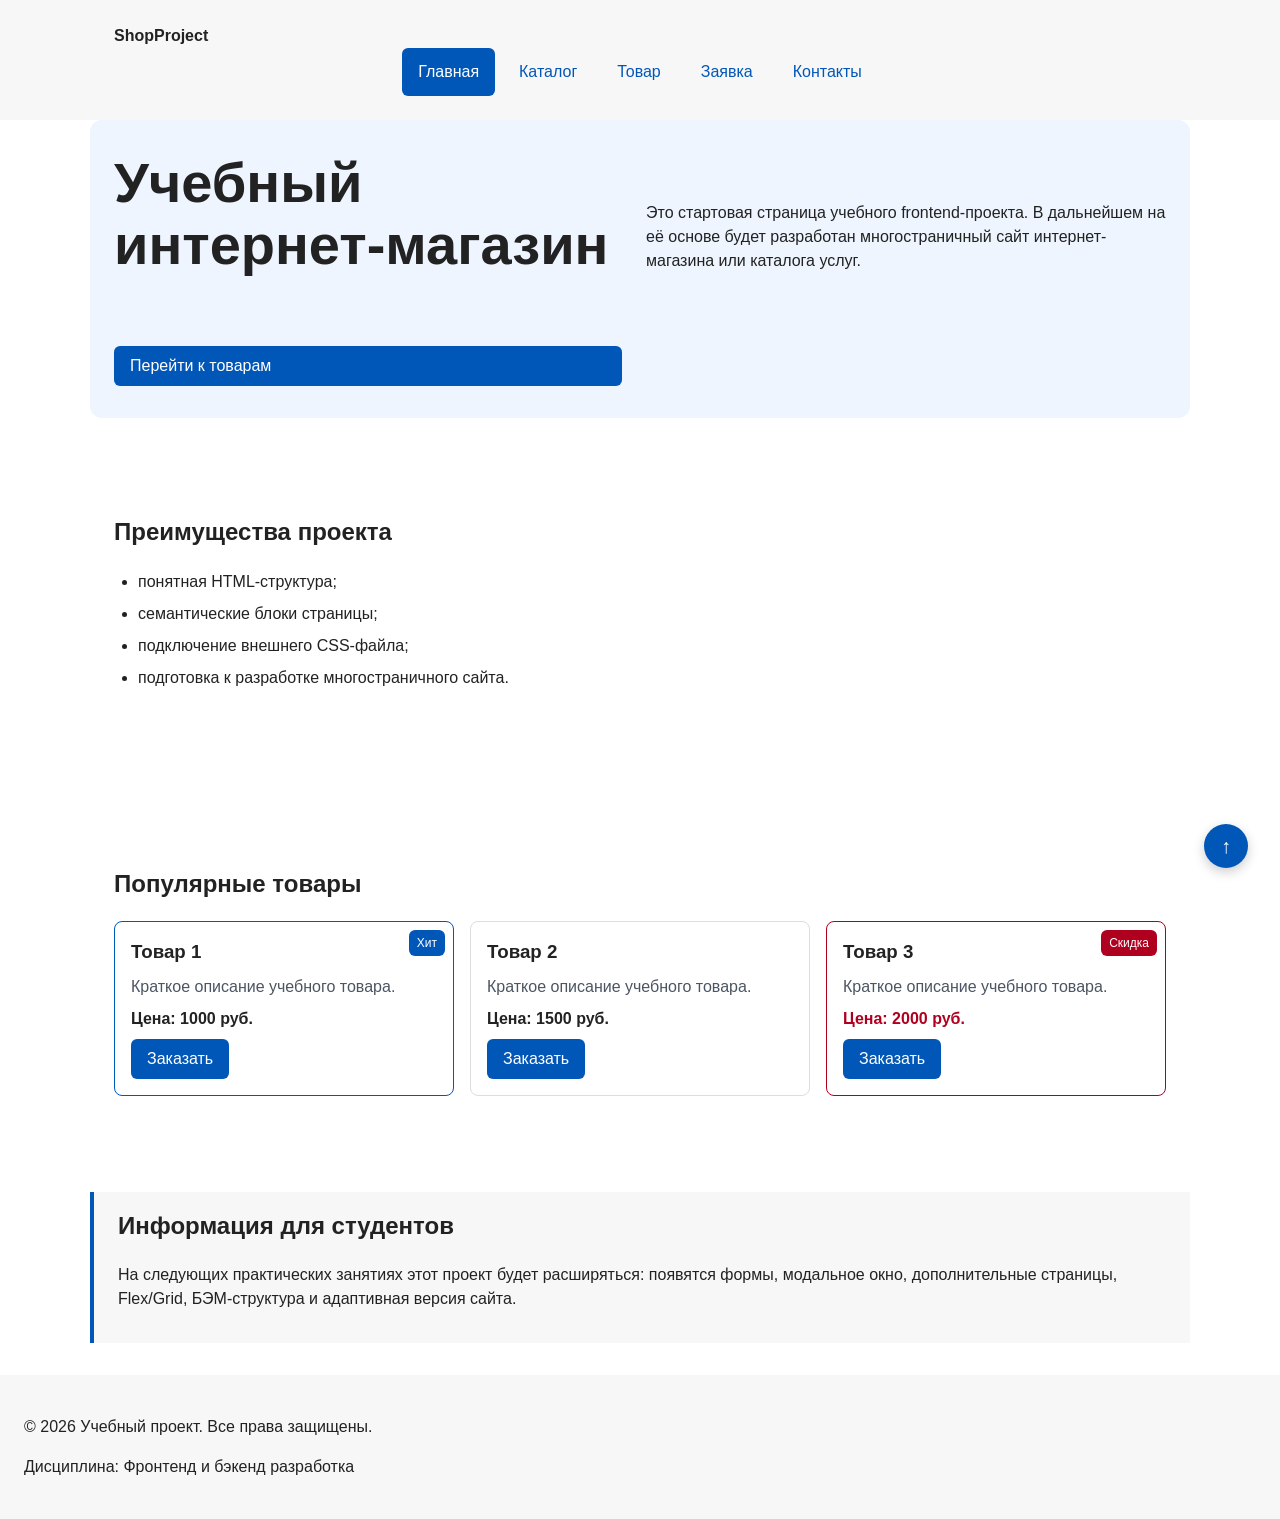
<file: index.html>
<!DOCTYPE html>
<html lang="ru">
<head>
  <meta charset="UTF-8">
  <meta name="viewport" content="width=device-width, initial-scale=1.0">
  <meta name="description" content="Учебный интернет-магазин: стартовая страница проекта.">
  <title>Главная – Учебный интернет-магазин</title>
  <link rel="stylesheet" href="css/style.css">
  <link rel="stylesheet" href="css/responsive.css">
  <script src="js/main.js" defer></script>
</head>
<body class="page-body">
  <a class="skip-link" href="#main">Перейти к основному содержимому</a>

  <header class="site-header">
    <div class="site-header__inner">
      <a class="site-header__logo" href="index.html">ShopProject</a>

      <nav class="site-nav" aria-label="Основная навигация">
        <ul class="site-nav__list">
          <li class="site-nav__item">
            <a class="site-nav__link site-nav__link--active" href="index.html" aria-current="page">Главная</a>
          </li>
          <li class="site-nav__item">
            <a class="site-nav__link" href="catalog.html">Каталог</a>
          </li>
          <li class="site-nav__item">
            <a class="site-nav__link" href="product.html">Товар</a>
          </li>
          <li class="site-nav__item">
            <a class="site-nav__link" href="order.html">Заявка</a>
          </li>
          <li class="site-nav__item">
            <a class="site-nav__link" href="contacts.html">Контакты</a>
          </li>
        </ul>
      </nav>
    </div>
  </header>

  <main id="main" class="page-main">

    <section class="hero">
      <h1 class="hero__title">Учебный интернет-магазин</h1>
      <p class="hero__text">
        Это стартовая страница учебного frontend-проекта.
        В дальнейшем на её основе будет разработан многостраничный сайт
        интернет-магазина или каталога услуг.
      </p>
      <a class="button button--primary" href="#popular">Перейти к товарам</a>
    </section>

    <section class="section" id="advantages">
      <h2 class="section__title">Преимущества проекта</h2>
      <ul class="advantages-list">
        <li class="advantages-list__item">понятная HTML-структура;</li>
        <li class="advantages-list__item">семантические блоки страницы;</li>
        <li class="advantages-list__item">подключение внешнего CSS-файла;</li>
        <li class="advantages-list__item">подготовка к разработке многостраничного сайта.</li>
      </ul>
    </section>

    <section class="section" id="popular">
      <h2 class="section__title">Популярные товары</h2>

      <div class="products-grid">

        <article class="product-card product-card--featured">
          <span class="product-card__badge">Хит</span>
          <h3 class="product-card__title">Товар 1</h3>
          <p class="product-card__description">Краткое описание учебного товара.</p>
          <p class="product-card__price">Цена: 1000 руб.</p>
          <button class="button button--primary product-card__button" type="button" data-product="Товар 1">
            Заказать
          </button>
        </article>

        <article class="product-card">
          <h3 class="product-card__title">Товар 2</h3>
          <p class="product-card__description">Краткое описание учебного товара.</p>
          <p class="product-card__price">Цена: 1500 руб.</p>
          <button class="button button--primary product-card__button" type="button" data-product="Товар 2">
            Заказать
          </button>
        </article>

        <article class="product-card product-card--discount">
          <span class="product-card__badge">Скидка</span>
          <h3 class="product-card__title">Товар 3</h3>
          <p class="product-card__description">Краткое описание учебного товара.</p>
          <p class="product-card__price">Цена: 2000 руб.</p>
          <button class="button button--primary product-card__button" type="button" data-product="Товар 3">
            Заказать
          </button>
        </article>

      </div>
    </section>

    <aside class="aside-info">
      <h2 class="aside-info__title">Информация для студентов</h2>
      <p>
        На следующих практических занятиях этот проект будет расширяться:
        появятся формы, модальное окно, дополнительные страницы, Flex/Grid,
        БЭМ-структура и адаптивная версия сайта.
      </p>
    </aside>

  </main>

  <footer class="site-footer" id="contacts">
    <p>&copy; 2026 Учебный проект. Все права защищены.</p>
    <p>Дисциплина: Фронтенд и бэкенд разработка</p>
  </footer>

  <dialog class="order-dialog" id="order-dialog" aria-labelledby="order-dialog-title">
    <h2 class="order-dialog__title" id="order-dialog-title">Оформление заявки</h2>

    <form class="order-form" id="order-form" action="#" method="post" novalidate>

      <input id="selected-product" name="selected-product" type="hidden">

      <div class="order-form__field">
        <label class="order-form__label" for="order-name">Имя</label>
        <input
          class="order-form__input"
          id="order-name"
          name="name"
          type="text"
          placeholder="Введите ваше имя"
          minlength="2"
          autocomplete="given-name"
          required
        >
      </div>

      <div class="order-form__field">
        <label class="order-form__label" for="order-email">E-mail</label>
        <input
          class="order-form__input"
          id="order-email"
          name="email"
          type="email"
          placeholder="example@mail.ru"
          autocomplete="email"
          required
        >
      </div>

      <div class="order-form__field">
        <label class="order-form__label" for="order-phone">Телефон</label>
        <input
          class="order-form__input"
          id="order-phone"
          name="phone"
          type="tel"
          inputmode="tel"
          placeholder="+7 (900) 000-00-00"
          pattern="^\+7 \(\d{3}\) \d{3}-\d{2}-\d{2}$"
          required
        >
        <small class="order-form__hint">Формат: +7 (900) 000-00-00</small>
      </div>

      <div class="order-form__field">
        <label class="order-form__label" for="order-date">Дата связи</label>
        <input class="order-form__input" id="order-date" name="date" type="date">
      </div>

      <div class="order-form__field">
        <label class="order-form__label" for="order-topic">Тема заявки</label>
        <select class="order-form__select" id="order-topic" name="topic" required>
          <option value="">Выберите тему</option>
          <option value="product">Заказ товара</option>
          <option value="consultation">Консультация</option>
          <option value="delivery">Доставка</option>
        </select>
      </div>

      <div class="order-form__field">
        <label class="order-form__label" for="order-comment">Комментарий</label>
        <textarea
          class="order-form__textarea"
          id="order-comment"
          name="comment"
          rows="4"
          placeholder="Укажите дополнительную информацию"
        ></textarea>
      </div>

      <div class="order-form__field order-form__field--checkbox">
        <label class="order-form__label order-form__label--checkbox">
          <input id="order-agreement" name="agreement" type="checkbox" required>
          Я согласен на обработку данных
        </label>
      </div>

      <div class="order-form__actions">
        <button type="button" id="close-order-dialog" class="btn-close" aria-label="Закрыть окно"></button>
        <button class="button button--primary" type="submit">Отправить заявку</button>
      </div>

    </form>
  </dialog>

  <p class="success-message" id="success-message" hidden>
    Форма успешно отправлена!
  </p>

  <a class="up-button" href="#" aria-label="Наверх">↑</a>

</body>
</html>
</file>
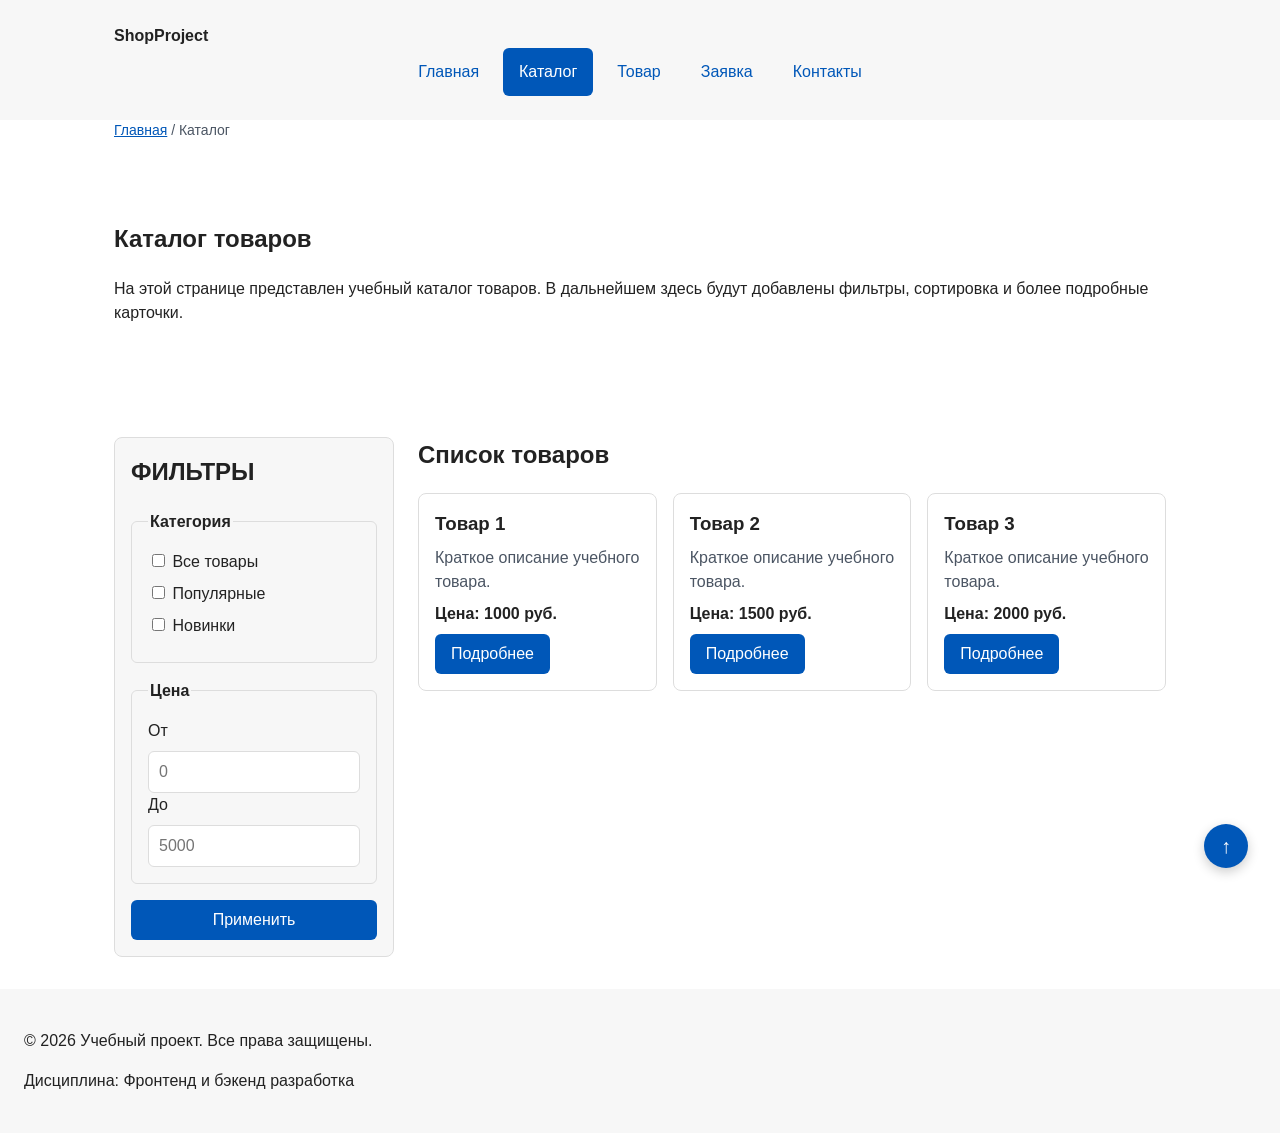
<file: catalog.html>
<!DOCTYPE html>
<html lang="ru">
<head>
  <meta charset="UTF-8">
  <meta name="viewport" content="width=device-width, initial-scale=1.0">
  <meta name="description" content="Каталог товаров учебного интернет-магазина.">
  <title>Каталог товаров – Учебный интернет-магазин</title>
  <link rel="stylesheet" href="css/style.css">
  <link rel="stylesheet" href="css/responsive.css">
  <script src="js/main.js" defer></script>
</head>
<body class="page-body">
  <a class="skip-link" href="#main">Перейти к основному содержимому</a>

  <header class="site-header">
    <div class="site-header__inner">
      <a class="site-header__logo" href="index.html">ShopProject</a>

      <nav class="site-nav" aria-label="Основная навигация">
        <ul class="site-nav__list">
          <li class="site-nav__item">
            <a class="site-nav__link" href="index.html">Главная</a>
          </li>
          <li class="site-nav__item">
            <a class="site-nav__link site-nav__link--active" href="catalog.html" aria-current="page">Каталог</a>
          </li>
          <li class="site-nav__item">
            <a class="site-nav__link" href="product.html">Товар</a>
          </li>
          <li class="site-nav__item">
            <a class="site-nav__link" href="order.html">Заявка</a>
          </li>
          <li class="site-nav__item">
            <a class="site-nav__link" href="contacts.html">Контакты</a>
          </li>
        </ul>
      </nav>
    </div>
  </header>

  <main id="main" class="page-main">

    <nav class="breadcrumbs" aria-label="Хлебные крошки">
      <a class="breadcrumbs__link" href="index.html">Главная</a>
      <span class="breadcrumbs__current">Каталог</span>
    </nav>

    <section class="section">
      <h1 class="section__title">Каталог товаров</h1>
      <p>
        На этой странице представлен учебный каталог товаров.
        В дальнейшем здесь будут добавлены фильтры, сортировка
        и более подробные карточки.
      </p>
    </section>

    <section class="catalog-layout">

      <aside class="catalog-filters">
        <h2 class="catalog-filters__title">ФИЛЬТРЫ</h2>

        <form class="filters-form" action="#" method="get">

          <fieldset class="filters-form__group">
            <legend class="filters-form__legend">Категория</legend>

            <label class="filters-form__label">
              <input type="checkbox" name="category" value="all">
              Все товары
            </label>

            <label class="filters-form__label">
              <input type="checkbox" name="category" value="popular">
              Популярные
            </label>

            <label class="filters-form__label">
              <input type="checkbox" name="category" value="new">
              Новинки
            </label>
          </fieldset>

          <fieldset class="filters-form__group">
            <legend class="filters-form__legend">Цена</legend>

            <label class="filters-form__label" for="price-from">От</label>
            <input class="filters-form__input" id="price-from" name="price-from" type="number" min="0" placeholder="0">

            <label class="filters-form__label" for="price-to">До</label>
            <input class="filters-form__input" id="price-to" name="price-to" type="number" min="0" placeholder="5000">
          </fieldset>

          <button class="button button--primary" type="submit">Применить</button>
        </form>
      </aside>

      <section class="catalog-products">
        <h2 class="catalog-products__title">Список товаров</h2>

        <div class="products-grid">

          <article class="product-card">
            <h3 class="product-card__title">Товар 1</h3>
            <p class="product-card__description">Краткое описание учебного товара.</p>
            <p class="product-card__price">Цена: 1000 руб.</p>
            <a class="button button--primary product-card__button" href="product.html">Подробнее</a>
          </article>

          <article class="product-card">
            <h3 class="product-card__title">Товар 2</h3>
            <p class="product-card__description">Краткое описание учебного товара.</p>
            <p class="product-card__price">Цена: 1500 руб.</p>
            <a class="button button--primary product-card__button" href="product.html">Подробнее</a>
          </article>

          <article class="product-card">
            <h3 class="product-card__title">Товар 3</h3>
            <p class="product-card__description">Краткое описание учебного товара.</p>
            <p class="product-card__price">Цена: 2000 руб.</p>
            <a class="button button--primary product-card__button" href="product.html">Подробнее</a>
          </article>

        </div>
      </section>

    </section>

  </main>

  <footer class="site-footer">
    <p>&copy; 2026 Учебный проект. Все права защищены.</p>
    <p>Дисциплина: Фронтенд и бэкенд разработка</p>
  </footer>

  <a class="up-button" href="#" aria-label="Наверх">↑</a>

</body>
</html>
</file>
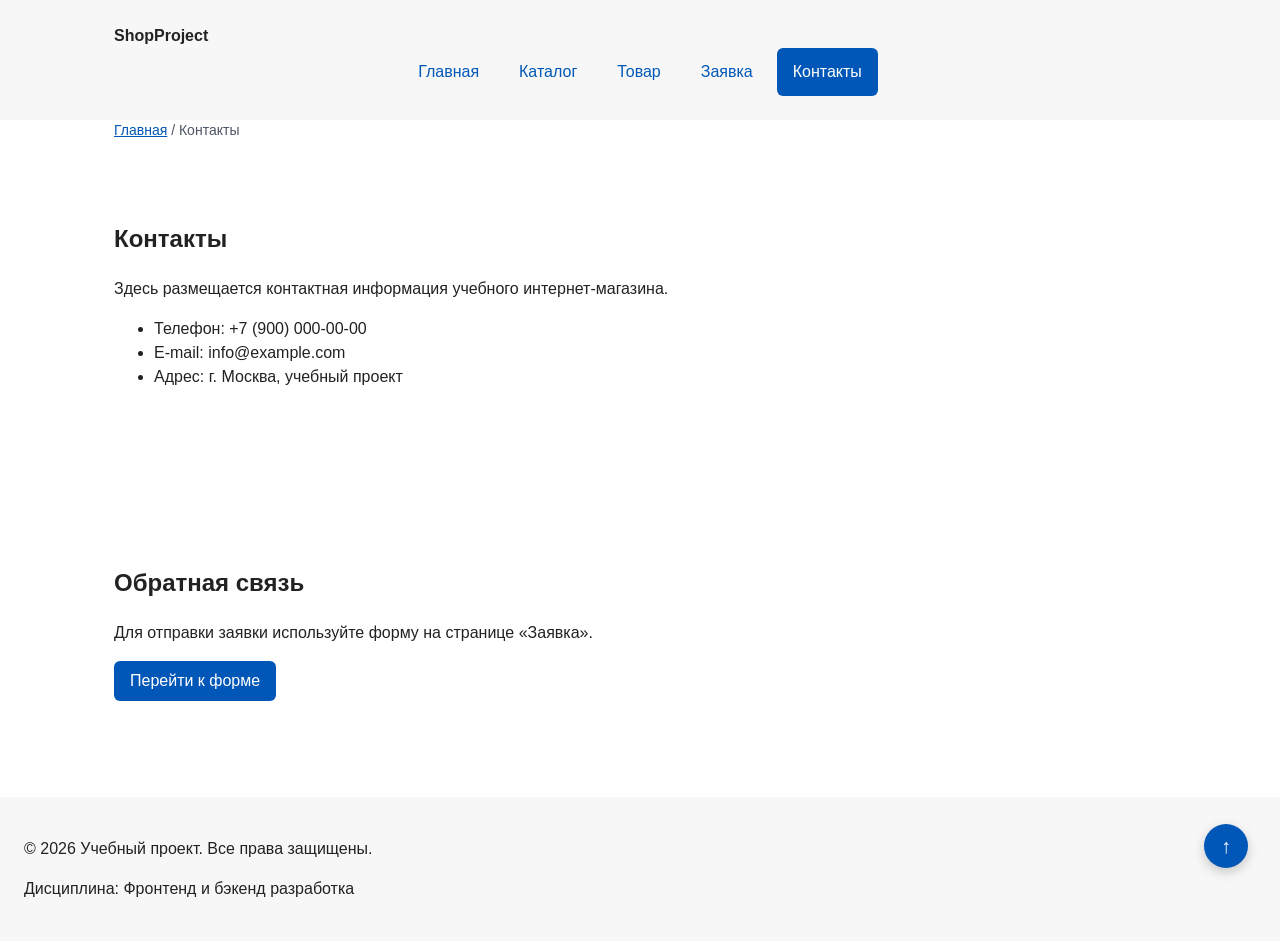
<file: contacts.html>
<!DOCTYPE html>
<html lang="ru">
<head>
  <meta charset="UTF-8">
  <meta name="viewport" content="width=device-width, initial-scale=1.0">
  <meta name="description" content="Контактная информация учебного интернет-магазина.">
  <title>Контакты – Учебный интернет-магазин</title>
  <link rel="stylesheet" href="css/style.css">
  <link rel="stylesheet" href="css/responsive.css">
  <script src="js/main.js" defer></script>
</head>
<body class="page-body">
  <a class="skip-link" href="#main">Перейти к основному содержимому</a>

  <header class="site-header">
    <div class="site-header__inner">
      <a class="site-header__logo" href="index.html">ShopProject</a>

      <nav class="site-nav" aria-label="Основная навигация">
        <ul class="site-nav__list">
          <li class="site-nav__item">
            <a class="site-nav__link" href="index.html">Главная</a>
          </li>
          <li class="site-nav__item">
            <a class="site-nav__link" href="catalog.html">Каталог</a>
          </li>
          <li class="site-nav__item">
            <a class="site-nav__link" href="product.html">Товар</a>
          </li>
          <li class="site-nav__item">
            <a class="site-nav__link" href="order.html">Заявка</a>
          </li>
          <li class="site-nav__item">
            <a class="site-nav__link site-nav__link--active" href="contacts.html" aria-current="page">Контакты</a>
          </li>
        </ul>
      </nav>
    </div>
  </header>

  <main id="main" class="page-main">

    <nav class="breadcrumbs" aria-label="Хлебные крошки">
      <a class="breadcrumbs__link" href="index.html">Главная</a>
      <span class="breadcrumbs__current">Контакты</span>
    </nav>

    <section class="section">
      <h1 class="section__title">Контакты</h1>
      <p>
        Здесь размещается контактная информация учебного интернет-магазина.
      </p>
      <ul class="contacts-list">
        <li class="contacts-list__item">Телефон: +7 (900) 000-00-00</li>
        <li class="contacts-list__item">E-mail: info@example.com</li>
        <li class="contacts-list__item">Адрес: г. Москва, учебный проект</li>
      </ul>
    </section>

    <section class="section" id="feedback">
      <h2 class="section__title">Обратная связь</h2>
      <p>
        Для отправки заявки используйте форму на странице «Заявка».
      </p>
      <a class="button button--primary" href="order.html">Перейти к форме</a>
    </section>

  </main>

  <footer class="site-footer">
    <p>&copy; 2026 Учебный проект. Все права защищены.</p>
    <p>Дисциплина: Фронтенд и бэкенд разработка</p>
  </footer>

  <a class="up-button" href="#" aria-label="Наверх">↑</a>

</body>
</html>
</file>
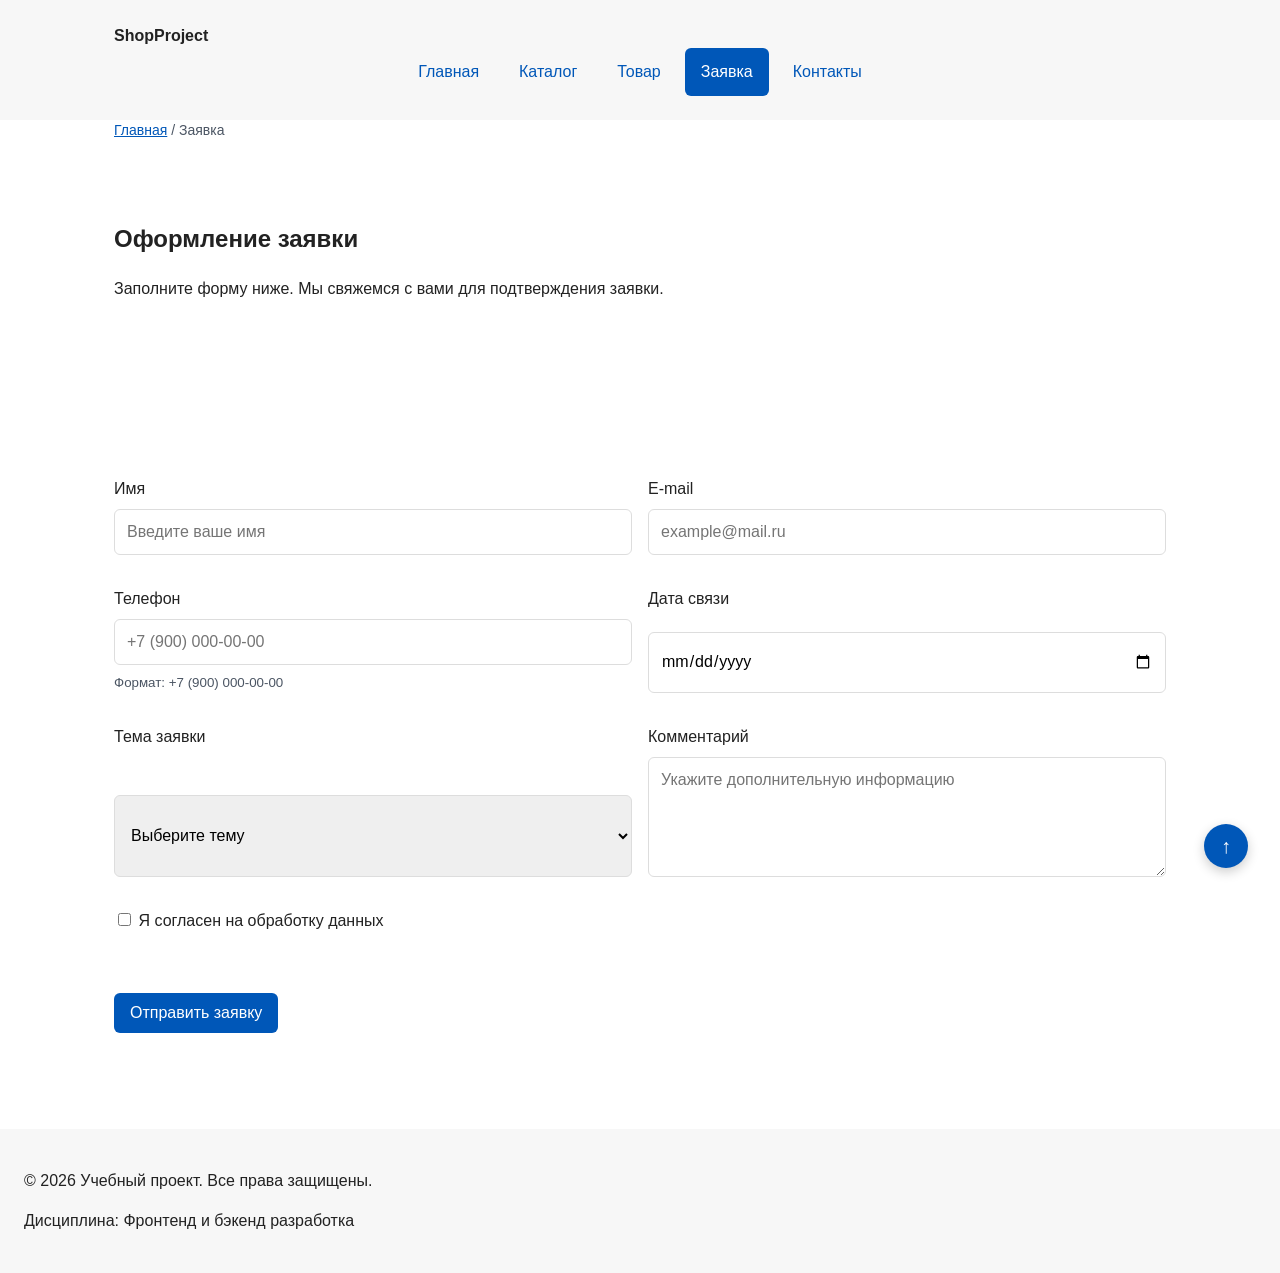
<file: order.html>
<!DOCTYPE html>
<html lang="ru">
<head>
  <meta charset="UTF-8">
  <meta name="viewport" content="width=device-width, initial-scale=1.0">
  <meta name="description" content="Оформление заявки в учебном интернет-магазине.">
  <title>Заявка – Учебный интернет-магазин</title>
  <link rel="stylesheet" href="css/style.css">
  <link rel="stylesheet" href="css/responsive.css">
  <script src="js/main.js" defer></script>
</head>
<body class="page-body">
  <a class="skip-link" href="#main">Перейти к основному содержимому</a>

  <header class="site-header">
    <div class="site-header__inner">
      <a class="site-header__logo" href="index.html">ShopProject</a>

      <nav class="site-nav" aria-label="Основная навигация">
        <ul class="site-nav__list">
          <li class="site-nav__item">
            <a class="site-nav__link" href="index.html">Главная</a>
          </li>
          <li class="site-nav__item">
            <a class="site-nav__link" href="catalog.html">Каталог</a>
          </li>
          <li class="site-nav__item">
            <a class="site-nav__link" href="product.html">Товар</a>
          </li>
          <li class="site-nav__item">
            <a class="site-nav__link site-nav__link--active" href="order.html" aria-current="page">Заявка</a>
          </li>
          <li class="site-nav__item">
            <a class="site-nav__link" href="contacts.html">Контакты</a>
          </li>
        </ul>
      </nav>
    </div>
  </header>

  <main id="main" class="page-main">

    <nav class="breadcrumbs" aria-label="Хлебные крошки">
      <a class="breadcrumbs__link" href="index.html">Главная</a>
      <span class="breadcrumbs__current">Заявка</span>
    </nav>

    <section class="section">
      <h1 class="section__title">Оформление заявки</h1>
      <p>
        Заполните форму ниже. Мы свяжемся с вами для подтверждения заявки.
      </p>
    </section>

    <section class="section">

      <form class="order-form" id="order-form" action="#" method="post" novalidate>

        <input id="selected-product" name="selected-product" type="hidden">

        <div class="order-form__field">
          <label class="order-form__label" for="order-name">Имя</label>
          <input
            class="order-form__input"
            id="order-name"
            name="name"
            type="text"
            placeholder="Введите ваше имя"
            minlength="2"
            autocomplete="given-name"
            required
          >
        </div>

        <div class="order-form__field">
          <label class="order-form__label" for="order-email">E-mail</label>
          <input
            class="order-form__input"
            id="order-email"
            name="email"
            type="email"
            placeholder="example@mail.ru"
            autocomplete="email"
            required
          >
        </div>

        <div class="order-form__field">
          <label class="order-form__label" for="order-phone">Телефон</label>
          <input
            class="order-form__input"
            id="order-phone"
            name="phone"
            type="tel"
            inputmode="tel"
            placeholder="+7 (900) 000-00-00"
            pattern="^\+7 \(\d{3}\) \d{3}-\d{2}-\d{2}$"
            required
          >
          <small class="order-form__hint">Формат: +7 (900) 000-00-00</small>
        </div>

        <div class="order-form__field">
          <label class="order-form__label" for="order-date">Дата связи</label>
          <input class="order-form__input" id="order-date" name="date" type="date">
        </div>

        <div class="order-form__field">
          <label class="order-form__label" for="order-topic">Тема заявки</label>
          <select class="order-form__select" id="order-topic" name="topic" required>
            <option value="">Выберите тему</option>
            <option value="product">Заказ товара</option>
            <option value="consultation">Консультация</option>
            <option value="delivery">Доставка</option>
          </select>
        </div>

        <div class="order-form__field">
          <label class="order-form__label" for="order-comment">Комментарий</label>
          <textarea
            class="order-form__textarea"
            id="order-comment"
            name="comment"
            rows="4"
            placeholder="Укажите дополнительную информацию"
          ></textarea>
        </div>

        <div class="order-form__field order-form__field--checkbox">
          <label class="order-form__label order-form__label--checkbox">
            <input id="order-agreement" name="agreement" type="checkbox" required>
            Я согласен на обработку данных
          </label>
        </div>

        <div class="order-form__actions">
          <button class="button button--primary" type="submit">Отправить заявку</button>
        </div>

      </form>

      <p class="success-message" id="success-message" hidden>
        Форма успешно отправлена!
      </p>

    </section>

  </main>

  <footer class="site-footer">
    <p>&copy; 2026 Учебный проект. Все права защищены.</p>
    <p>Дисциплина: Фронтенд и бэкенд разработка</p>
  </footer>

  <a class="up-button" href="#" aria-label="Наверх">↑</a>

</body>
</html>
</file>
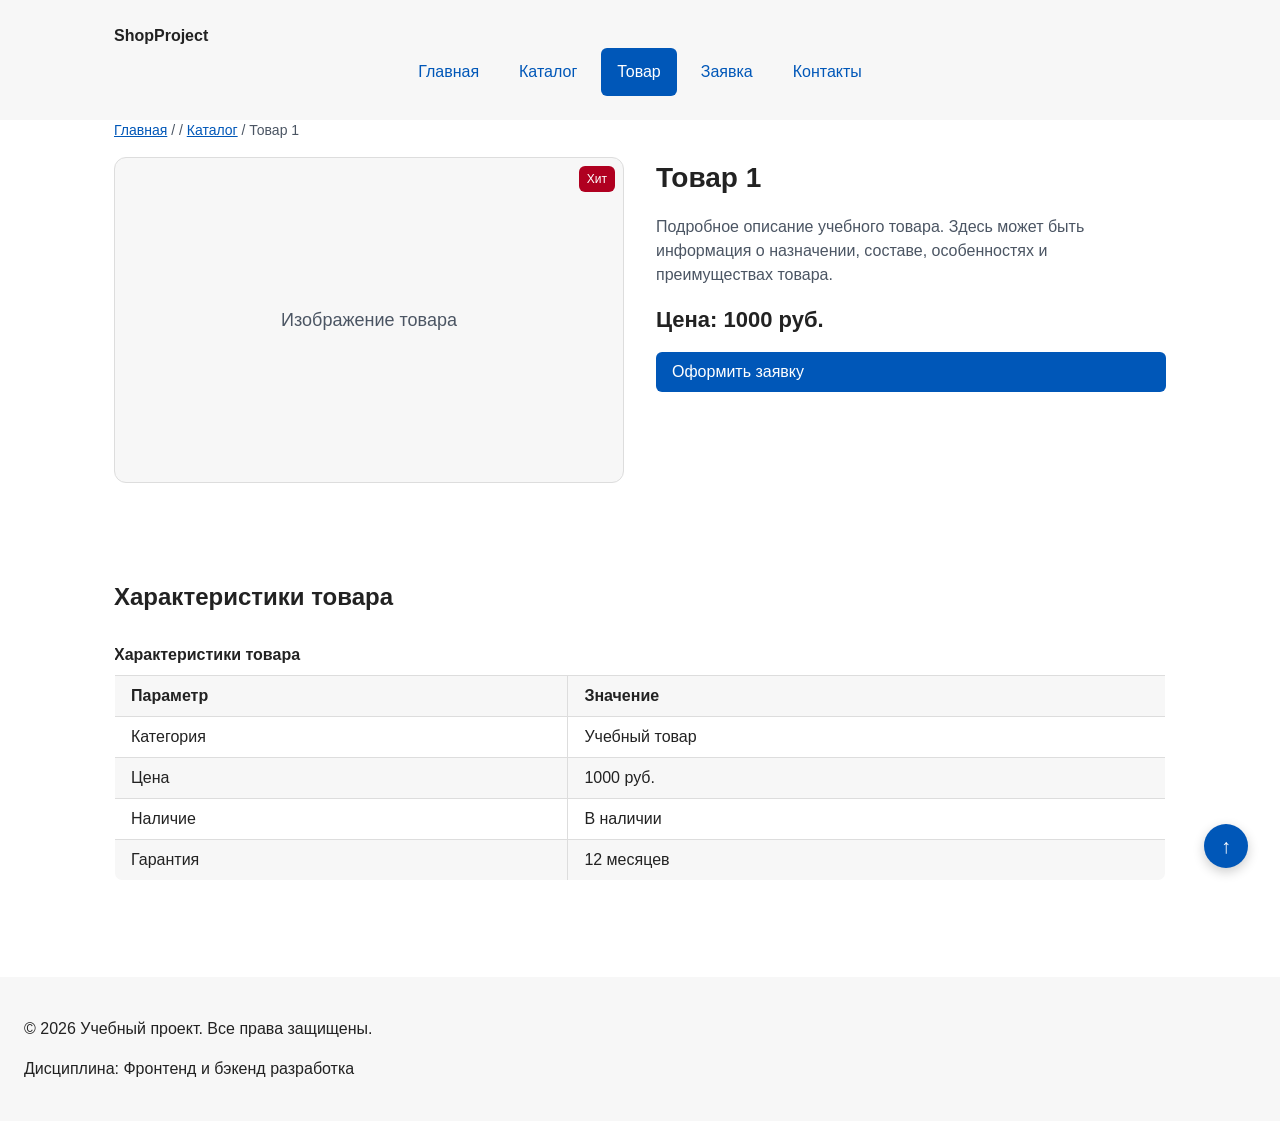
<file: product.html>
<!DOCTYPE html>
<html lang="ru">
<head>
  <meta charset="UTF-8">
  <meta name="viewport" content="width=device-width, initial-scale=1.0">
  <meta name="description" content="Карточка товара учебного интернет-магазина.">
  <title>Товар – Учебный интернет-магазин</title>
  <link rel="stylesheet" href="css/style.css">
  <link rel="stylesheet" href="css/responsive.css">
  <script src="js/main.js" defer></script>
</head>
<body class="page-body">
  <a class="skip-link" href="#main">Перейти к основному содержимому</a>

  <header class="site-header">
    <div class="site-header__inner">
      <a class="site-header__logo" href="index.html">ShopProject</a>

      <nav class="site-nav" aria-label="Основная навигация">
        <ul class="site-nav__list">
          <li class="site-nav__item">
            <a class="site-nav__link" href="index.html">Главная</a>
          </li>
          <li class="site-nav__item">
            <a class="site-nav__link" href="catalog.html">Каталог</a>
          </li>
          <li class="site-nav__item">
            <a class="site-nav__link site-nav__link--active" href="product.html" aria-current="page">Товар</a>
          </li>
          <li class="site-nav__item">
            <a class="site-nav__link" href="order.html">Заявка</a>
          </li>
          <li class="site-nav__item">
            <a class="site-nav__link" href="contacts.html">Контакты</a>
          </li>
        </ul>
      </nav>
    </div>
  </header>

  <main id="main" class="page-main">

    <nav class="breadcrumbs" aria-label="Хлебные крошки">
      <a class="breadcrumbs__link" href="index.html">Главная</a>
      <span class="breadcrumbs__current"> / </span>
      <a class="breadcrumbs__link" href="catalog.html">Каталог</a>
      <span class="breadcrumbs__current">Товар 1</span>
    </nav>

    <section class="product-detail">

      <div class="product-detail__image">
        <span class="product-card__badge">Хит</span>
        <div class="product-detail__placeholder">Изображение товара</div>
      </div>

      <div class="product-detail__info">
        <h1 class="product-detail__title">Товар 1</h1>
        <p class="product-detail__description">
          Подробное описание учебного товара. Здесь может быть информация
          о назначении, составе, особенностях и преимуществах товара.
        </p>
        <p class="product-detail__price">Цена: 1000 руб.</p>

        <a class="button button--primary" href="order.html">Оформить заявку</a>
      </div>

    </section>

    <section class="section">
      <h2 class="section__title">Характеристики товара</h2>

      <table class="product-table">
        <caption>Характеристики товара</caption>
        <thead>
          <tr>
            <th>Параметр</th>
            <th>Значение</th>
          </tr>
        </thead>
        <tbody>
          <tr>
            <td>Категория</td>
            <td>Учебный товар</td>
          </tr>
          <tr>
            <td>Цена</td>
            <td>1000 руб.</td>
          </tr>
          <tr>
            <td>Наличие</td>
            <td>В наличии</td>
          </tr>
          <tr>
            <td>Гарантия</td>
            <td>12 месяцев</td>
          </tr>
        </tbody>
      </table>
    </section>

  </main>

  <footer class="site-footer">
    <p>&copy; 2026 Учебный проект. Все права защищены.</p>
    <p>Дисциплина: Фронтенд и бэкенд разработка</p>
  </footer>

  <a class="up-button" href="#" aria-label="Наверх">↑</a>

</body>
</html>
</file>
<file: css/style.css>
/* ===================================
   1. Переменные проекта
   =================================== */

:root {
  /* Основные цвета проекта */
  --color-bg: #ffffff;
  --color-text: #222222;
  --color-muted: #4b5563;
  --color-primary: #0057b8;
  --color-primary-dark: #003f86;
  --color-border: #dddddd;
  --color-surface: #f7f7f7;
  --color-surface-accent: #eef5ff;
  --color-danger: #b00020;
  --color-success: #168a2f;
  --color-success-bg: #eefaf0;
  --color-white: #ffffff;

  /* Отступы */
  --space-xs: 4px;
  --space-sm: 8px;
  --space-md: 16px;
  --space-lg: 24px;
  --space-xl: 32px;

  /* Скругления */
  --radius-sm: 6px;
  --radius-md: 8px;
  --radius-lg: 12px;

  /* Размеры */
  --container-width: 1100px;
}

/* ===================================
   2. Базовые стили
   =================================== */

* {
  box-sizing: border-box;
}

body {
  margin: 0;
  font-family: Arial, sans-serif;
  line-height: 1.5;
  color: var(--color-text);
  background-color: var(--color-bg);
}

a {
  color: var(--color-primary);
}

a:hover {
  color: var(--color-primary-dark);
}

a:focus-visible {
  outline: 2px solid var(--color-primary);
  outline-offset: 3px;
}

html {
  scroll-behavior: smooth;
}

:target {
  outline: 2px dashed var(--color-primary);
  outline-offset: 4px;
}

/* ===================================
   3. Кнопки (button)
   =================================== */

.button {
  display: inline-block;
  padding: var(--space-sm) var(--space-md);
  border: none;
  border-radius: var(--radius-sm);
  font: inherit;
  text-decoration: none;
  cursor: pointer;
}

.button--primary {
  color: var(--color-white);
  background-color: var(--color-primary);
}

.button--primary:hover {
  background-color: var(--color-primary-dark);
  color: var(--color-white);
}

.button--secondary {
  color: var(--color-primary);
  background-color: transparent;
  border: 1px solid var(--color-primary);
}

.button--secondary:hover {
  color: var(--color-white);
  background-color: var(--color-primary);
}

.button:focus-visible {
  outline: 2px solid var(--color-primary);
  outline-offset: 3px;
}

.button:disabled,
.button--disabled {
  opacity: 0.6;
  cursor: not-allowed;
}

/* ===================================
   4. Шапка сайта (site-header)
   =================================== */

.site-header {
  position: sticky;
  top: 0;
  z-index: 5;
  background-color: var(--color-surface);
}

.site-header__inner {
  max-width: var(--container-width);
  margin: 0 auto;
  padding: var(--space-lg);
}

.site-header__logo {
  font-weight: 700;
  color: var(--color-text);
  text-decoration: none;
}

/* ===================================
   5. Навигация (site-nav)
   =================================== */

.site-nav__list {
  display: flex;
  flex-wrap: wrap;
  justify-content: center;
  align-items: center;
  gap: var(--space-md);
  padding: 0;
  margin: var(--space-md) 0 0;
  list-style: none;
}

.site-nav__link {
  display: inline-block;
  padding: var(--space-sm) var(--space-md);
  color: var(--color-primary);
  text-decoration: none;
  border-radius: var(--radius-sm);
}

.site-nav__link:hover {
  color: var(--color-white);
  background-color: var(--color-primary);
  text-decoration: none;
}

.site-nav__link:focus-visible {
  outline: 2px solid var(--color-primary);
  outline-offset: 3px;
}

.site-nav__link--active {
  color: var(--color-white);
  background-color: var(--color-primary);
}

/* ===================================
   6. Хлебные крошки (breadcrumbs)
   =================================== */

.breadcrumbs {
  max-width: var(--container-width);
  margin: 0 auto var(--space-md);
  padding: 0 var(--space-lg);
  font-size: 14px;
  color: var(--color-muted);
}

.breadcrumbs__link {
  color: var(--color-primary);
}

.breadcrumbs__current::before {
  content: " / ";
  color: var(--color-muted);
}

/* ===================================
   7. Hero-блок (hero)
   =================================== */

.hero {
  max-width: var(--container-width);
  margin: 0 auto var(--space-xl);
  padding: var(--space-xl) var(--space-lg);
  background-color: var(--color-surface-accent);
  border-radius: var(--radius-lg);
}

.hero__title {
  margin-top: 0;
}

.hero__text {
  margin-bottom: var(--space-md);
}

/* ===================================
   8. Универсальная секция (section)
   =================================== */

.section {
  max-width: var(--container-width);
  margin: 0 auto var(--space-xl);
  padding: 0 var(--space-lg);
}

.section__title {
  margin-top: 0;
}

/* ===================================
   9. Список преимуществ (advantages-list)
   =================================== */

.advantages-list {
  padding-left: var(--space-lg);
}

.advantages-list__item {
  margin-bottom: var(--space-sm);
}

/* ===================================
   10. Сетка товаров (products-grid)
   =================================== */

.products-grid {
  display: grid;
  grid-template-columns: repeat(3, 1fr);
  gap: var(--space-lg);
}

/* ===================================
   11. Карточка товара (product-card)
   =================================== */

.product-card {
  position: relative;
  display: flex;
  flex-direction: column;
  gap: var(--space-sm);
  padding: var(--space-md);
  border: 1px solid var(--color-border);
  border-radius: var(--radius-md);
  background-color: var(--color-bg);
}

.product-card:hover {
  border-color: var(--color-primary);
}

.product-card--featured {
  border-color: var(--color-primary);
}

.product-card--discount {
  border-color: var(--color-danger);
}

.product-card__badge {
  position: absolute;
  top: var(--space-sm);
  right: var(--space-sm);
  padding: 4px 8px;
  color: var(--color-white);
  background-color: var(--color-danger);
  border-radius: var(--radius-sm);
  font-size: 12px;
  z-index: 1;
}

.product-card--featured .product-card__badge {
  background-color: var(--color-primary);
}

.product-card__title {
  margin: 0;
  color: var(--color-text);
}

.product-card__description {
  margin: 0;
  color: var(--color-muted);
}

.product-card__price {
  margin: 0;
  font-weight: 700;
}

.product-card--discount .product-card__price {
  color: var(--color-danger);
}

.product-card__button {
  margin-top: auto;
  align-self: flex-start;
}

/* ===================================
   12. Дополнительный блок (aside-info)
   =================================== */

.aside-info {
  max-width: var(--container-width);
  margin: 0 auto var(--space-xl);
  padding: var(--space-md) var(--space-lg);
  border-left: 4px solid var(--color-primary);
  background-color: var(--color-surface);
}

.aside-info__title {
  margin-top: 0;
}

/* ===================================
   13. Страница каталога (catalog-layout)
   =================================== */

.catalog-layout {
  max-width: var(--container-width);
  margin: 0 auto var(--space-xl);
  padding: 0 var(--space-lg);
  display: grid;
  grid-template-columns: 260px 1fr;
  grid-template-areas: "filters products";
  gap: var(--space-lg);
}

.catalog-filters {
  grid-area: filters;
  padding: var(--space-md);
  border: 1px solid var(--color-border);
  border-radius: var(--radius-md);
  background-color: var(--color-surface);
}

.catalog-filters__title {
  margin-top: 0;
}

.catalog-products {
  grid-area: products;
}

.catalog-products__title {
  margin-top: 0;
}

/* ===================================
   14. Форма фильтров (filters-form)
   =================================== */

.filters-form {
  display: grid;
  gap: var(--space-md);
}

.filters-form__group {
  margin: 0;
  padding: var(--space-md);
  border: 1px solid var(--color-border);
  border-radius: var(--radius-sm);
}

.filters-form__legend {
  font-weight: 700;
}

.filters-form__label {
  display: block;
  margin-bottom: var(--space-sm);
}

.filters-form__input {
  width: 100%;
  padding: 8px 10px;
  border: 1px solid var(--color-border);
  border-radius: var(--radius-sm);
  font: inherit;
}

/* ===================================
   15. Страница товара (product-detail)
   =================================== */

.product-detail {
  max-width: var(--container-width);
  margin: 0 auto var(--space-xl);
  padding: 0 var(--space-lg);
  display: grid;
  grid-template-columns: 1fr 1fr;
  gap: var(--space-xl);
  align-items: start;
}

.product-detail__image {
  position: relative;
  padding: var(--space-xl);
  background-color: var(--color-surface);
  border: 1px solid var(--color-border);
  border-radius: var(--radius-lg);
}

.product-detail__placeholder {
  display: flex;
  justify-content: center;
  align-items: center;
  min-height: 260px;
  color: var(--color-muted);
  font-size: 18px;
}

.product-detail__info {
  display: flex;
  flex-direction: column;
  gap: var(--space-md);
}

.product-detail__title {
  margin: 0;
  font-size: 28px;
}

.product-detail__description {
  margin: 0;
  color: var(--color-muted);
}

.product-detail__price {
  margin: 0;
  font-size: 22px;
  font-weight: 700;
}

/* ===================================
   16. Таблица характеристик (product-table)
   =================================== */

.product-table {
  width: 100%;
  border-collapse: collapse;
  border: 1px solid var(--color-border);
  border-radius: var(--radius-md);
  overflow: hidden;
}

.product-table caption {
  padding: var(--space-sm) 0;
  font-weight: 700;
  text-align: left;
}

.product-table th,
.product-table td {
  padding: var(--space-sm) var(--space-md);
  border: 1px solid var(--color-border);
  text-align: left;
}

.product-table thead th {
  background-color: var(--color-surface);
  font-weight: 700;
}

.product-table tbody tr:nth-child(even) {
  background-color: var(--color-surface);
}

/* ===================================
   17. Модальное окно (order-dialog)
   =================================== */

.order-dialog {
  width: min(100% - 32px, 560px);
  padding: var(--space-lg);
  border: none;
  border-radius: var(--radius-lg);
  z-index: 100;
}

.order-dialog::backdrop {
  background-color: rgba(0, 0, 0, 0.5);
}

.order-dialog__title {
  margin-top: 0;
}

/* ===================================
   18. Форма заявки (order-form)
   =================================== */

.order-form__field {
  margin-bottom: var(--space-md);
}

.order-form__label {
  display: block;
  margin-bottom: var(--space-xs);
}

.order-form__label--checkbox {
  display: block;
}

.order-form__input,
.order-form__select,
.order-form__textarea {
  width: 100%;
  padding: 10px 12px;
  border: 1px solid var(--color-border);
  border-radius: var(--radius-sm);
  font: inherit;
}

.order-form__input[type="checkbox"] {
  width: auto;
}

.order-form__hint {
  display: block;
  margin-top: var(--space-xs);
  color: var(--color-muted);
}

.order-form__input:hover,
.order-form__select:hover,
.order-form__textarea:hover {
  border-color: var(--color-primary);
}

.order-form__input:focus-visible,
.order-form__select:focus-visible,
.order-form__textarea:focus-visible,
.order-form__actions button:focus-visible {
  outline: 2px solid var(--color-primary);
  outline-offset: 3px;
}

[aria-invalid="true"] {
  border-color: var(--color-danger);
}

.order-form__actions {
  display: flex;
  gap: var(--space-md);
  margin-top: var(--space-lg);
}

/* ===================================
   19. Сообщение об успехе (success-message)
   =================================== */

.success-message {
  max-width: var(--container-width);
  margin: var(--space-lg) auto;
  padding: var(--space-md) var(--space-lg);
  border-left: 4px solid var(--color-success);
  background-color: var(--color-success-bg);
}

/* ===================================
   20. Кнопка «Наверх» (up-button)
   =================================== */

.up-button {
  position: fixed;
  right: var(--space-lg);
  bottom: var(--space-lg);
  width: 44px;
  height: 44px;
  display: flex;
  justify-content: center;
  align-items: center;
  color: var(--color-white);
  background-color: var(--color-primary);
  border-radius: 50%;
  text-decoration: none;
  font-size: 20px;
  font-weight: 700;
  box-shadow: 0 4px 12px rgba(0, 0, 0, 0.2);
  z-index: 10;
}

.up-button:hover {
  background-color: var(--color-primary-dark);
  color: var(--color-white);
}

.up-button:focus-visible {
  outline: 2px solid var(--color-primary);
  outline-offset: 3px;
}

/* ===================================
   21. Подвал сайта (site-footer)
   =================================== */

.site-footer {
  padding: var(--space-lg);
  background-color: var(--color-surface);
}
</file>
<file: css/responsive.css>
/* Адаптивные стили для контрольной работы №3. Подход: Mobile First.
   Базовые стили рассчитаны на мобильный экран.
   Расширения добавляются через min-width медиазапросы. */

/* === 1. БАЗОВЫЕ ПРАВИЛА (стр. 10) === */
*, *::before, *::after {
  box-sizing: border-box;
}

html {
  scroll-behavior: smooth;
}

img, video {
  max-width: 100%;
  height: auto;
}

body {
  overflow-x: hidden;
}

/* === 2. АДАПТАЦИЯ КОНТЕЙНЕРОВ (стр. 11) === */
/* Ограничиваем ширину и центрируем, как требует методичка */
.site-header__inner, 
.hero, 
.catalog-layout, 
.product-detail, 
.aside-info {
  width: min(100% - 32px, 1200px);
  margin-inline: auto;
}

.section {
  padding-block: clamp(24px, 5vw, 64px);
}

/* === 3. АДАПТАЦИЯ НАВИГАЦИИ (стр. 11) === */
.site-nav__list {
  display: flex;
  flex-direction: column;
  gap: var(--space-sm, 8px);
  padding: 0;
  margin: 0;
  list-style: none;
}

.site-nav__link {
  display: block;
  padding: 12px 16px;
}

@media (min-width: 768px) {
  .site-nav__list {
    flex-direction: row;
    flex-wrap: wrap;
    align-items: center;
    justify-content: center;
  }
}

/* === 4. STICKY-НАВИГАЦИЯ (стр. 12) === */
.site-header {
  position: static;
}

@media (min-width: 768px) {
  .site-header {
    position: sticky;
    top: 0;
    z-index: 100;
  }
}

/* === 5. АДАПТАЦИЯ HERO-БЛОКА (стр. 12) === */
.hero {
  display: grid;
  gap: var(--space-lg, 24px);
  align-items: center;
}

.hero__title {
  font-size: clamp(28px, 7vw, 56px);
  line-height: 1.1;
}

@media (min-width: 900px) {
  .hero {
    grid-template-columns: minmax(0, 1fr) minmax(320px, 520px);
  }
}

/* === 6. АДАПТАЦИЯ СЕТКИ КАРТОЧЕК (стр. 13) === */
.products-grid {
  display: grid;
  grid-template-columns: 1fr;
  gap: var(--space-md, 16px);
}

.product-card {
  min-width: 0;
}

.product-card__title, .product-card__description {
  overflow-wrap: anywhere;
}

@media (min-width: 640px) {
  .products-grid {
    grid-template-columns: repeat(2, minmax(0, 1fr));
  }
}

@media (min-width: 1024px) {
  .products-grid {
    grid-template-columns: repeat(3, minmax(0, 1fr));
  }
}

/* === 7. АДАПТАЦИЯ КАТАЛОГА (стр. 14) === */
.catalog-layout {
  display: grid;
  gap: var(--space-lg, 24px);
}

.catalog-filters {
  order: -1; /* На мобилке фильтры идут первыми */
}

@media (min-width: 1024px) {
  .catalog-layout {
    grid-template-columns: 280px minmax(0, 1fr);
    align-items: start;
  }
  .catalog-filters {
    position: sticky;
    top: 88px;
    order: initial;
  }
}

/* === 8. АДАПТАЦИЯ ИЗОБРАЖЕНИЙ (стр. 15) === */
.product-card__image, .product-detail__image img {
  display: block;
  width: 100%;
  aspect-ratio: 4 / 3;
  object-fit: cover;
  border-radius: var(--radius-md, 8px);
}

/* === 9. АДАПТАЦИЯ ФОРМЫ (стр. 16) === */
/* ВАЖНО: используем твои классы order-form__field вместо order-form_group */
.order-form {
  display: grid;
  gap: var(--space-md, 16px);
}

.order-form__field {
  display: grid;
  gap: var(--space-xs, 8px);
}

.order-form__input, 
.order-form__textarea, 
.order-form__select {
  width: 100%;
  min-height: 44px;
  padding: 10px 12px;
  font: inherit;
}

.order-form__textarea {
  min-height: 120px;
  resize: vertical;
}

@media (min-width: 768px) {
  .order-form {
    grid-template-columns: repeat(2, minmax(0, 1fr));
  }
  .order-form__field--checkbox, 
  .order-form__actions {
    grid-column: 1 / -1; /* Широкие элементы на всю строку */
  }
}

/* === 10. АДАПТАЦИЯ ТАБЛИЦЫ (стр. 17) === */
.table-wrapper {
  overflow-x: auto;
  -webkit-overflow-scrolling: touch;
}

.product-table {
  width: 100%;
  min-width: 640px;
  border-collapse: collapse;
}

/* === 11. КНОПКА «НАВЕРХ» (стр. 18) === */
.up-button {
  position: fixed;
  right: 16px;
  bottom: 16px;
  z-index: 90;
}

@media (min-width: 768px) {
  .up-button {
    right: 32px;
    bottom: 32px;
  }
}
/* === 12. ПРИЖИМАЕМ ПОДВАЛ К НИЗУ СТРАНИЦЫ === */
.page-body {
  display: flex;
  flex-direction: column;
  min-height: 100vh;
}

.page-main {
  flex: 1 0 auto; /* Заставляет main растягиваться и выталкивать футер вниз */
}
/* === 14. ДОСТУПНОСТЬ (A11y) === */

/* Скрытая ссылка для перехода к контенту */
.skip-link {
  position: absolute;
  left: 16px;
  top: -100px;
  z-index: 1000;
  padding: 8px 12px;
  color: #ffffff;
  background-color: #111111;
  border-radius: 6px;
  text-decoration: none;
  transition: top 0.3s ease;
}

/* Показываем ссылку, когда на неё нажимают Tab */
.skip-link:focus,
.skip-link:focus-visible {
  top: 16px;
}

/* Видимый фокус для всех интерактивных элементов при работе с клавиатуры */
:focus-visible {
  outline: 3px solid var(--color-primary, #0057b8);
  outline-offset: 3px;
}

/* Точечно для ссылок меню, кнопок и полей формы */
.site-nav__link:focus-visible, 
.button:focus-visible, 
.order-form__input:focus-visible, 
.order-form__textarea:focus-visible, 
.order-form__select:focus-visible {
  outline: 3px solid var(--color-primary, #0057b8);
  outline-offset: 3px;
}
</file>
